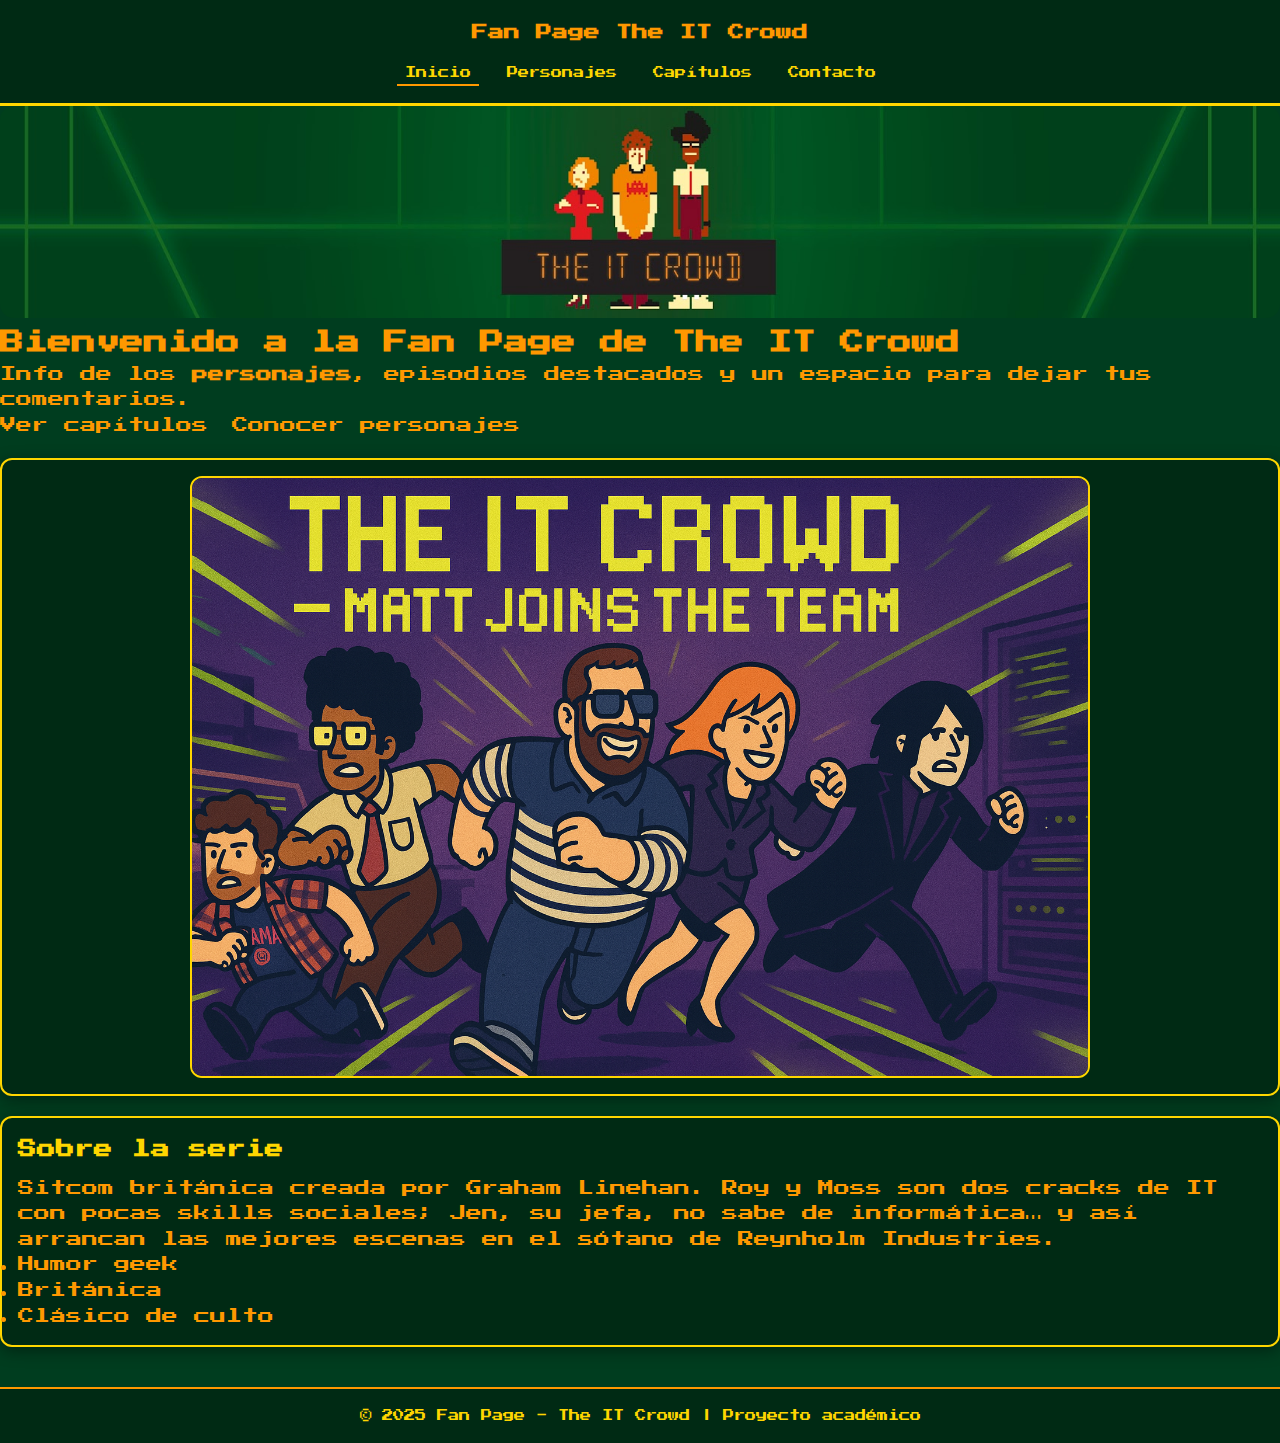
<file: index.html>
<!doctype html>
<html lang="es">
<head>
  <meta charset="utf-8" />
  <meta name="viewport" content="width=device-width, initial-scale=1" />
  <meta name="description" content="Fan page de The IT Crowd — Inicio" />
  <title>Inicio — Fan Page IT Crowd</title>
  <link rel="stylesheet" href="Style.css">
</head>
<body>
  <header>
    <div class="container topbar">
      <h1>Fan Page <span style="color:var(--text-muted)">The IT Crowd</span></h1>
      <nav aria-label="Navegación principal">
        <ul>
          <li><a href="index.html" class="activo">Inicio</a></li>
          <li><a href="Personajes.html">Personajes</a></li>
          <li><a href="Capitulos.html">Capítulos</a></li>
          <li><a href="contacto.html">Contacto</a></li>
        </ul>
      </nav>
    </div>
  </header>

  <main class="container mt-3">
    <!-- Banner superior -->
    <section class="hero" style="padding:0; position:relative; overflow:hidden;">
      <img src="./imagenes/banner.jpg" alt="Banner The IT Crowd" style="border-radius:14px; width:100%; height:auto;">
    </section>

    <!-- Hero con texto -->
    <section class="hero mt-3">
      <h2>Bienvenido a la Fan Page de <strong>The IT Crowd</strong></h2>
      <p>
        Info de los <strong>personajes</strong>, episodios destacados y un espacio para dejar tus comentarios.
      </p>
      <div class="mt-2">
        <a class="btn btn-cta" href="Capitulos.html">Ver capítulos</a>
        <a class="btn btn-ghost" href="Personajes.html" style="margin-left:8px;">Conocer personajes</a>
      </div>
    </section>

    <!-- Imagen principal centrada y grande -->
    <section class="card mt-3 img-principal">
      <figure>
        <img src="./imagenes/grup_horizontal.png" alt="Matt estilo The IT Crowd, Reynholm Industries">
      </figure>
    </section>

    <!-- Tarjeta destacada -->
    <section class="card mt-3">
      <h3>Sobre la serie</h3>
      <p class="mt-1" style="color:var(--text-muted);">
        Sitcom británica creada por Graham Linehan. Roy y Moss son dos cracks de IT con pocas skills sociales; Jen, su jefa,
        no sabe de informática… y así arrancan las mejores escenas en el sótano de Reynholm Industries.
      </p>
      <ul class="tags">
        <li>Humor geek</li>
        <li>Británica</li>
        <li>Clásico de culto</li>
      </ul>
    </section>
  </main>

  <footer>
    <p>© 2025 Fan Page - The IT Crowd | Proyecto académico</p>
  </footer>
</body>
</html>
</file>
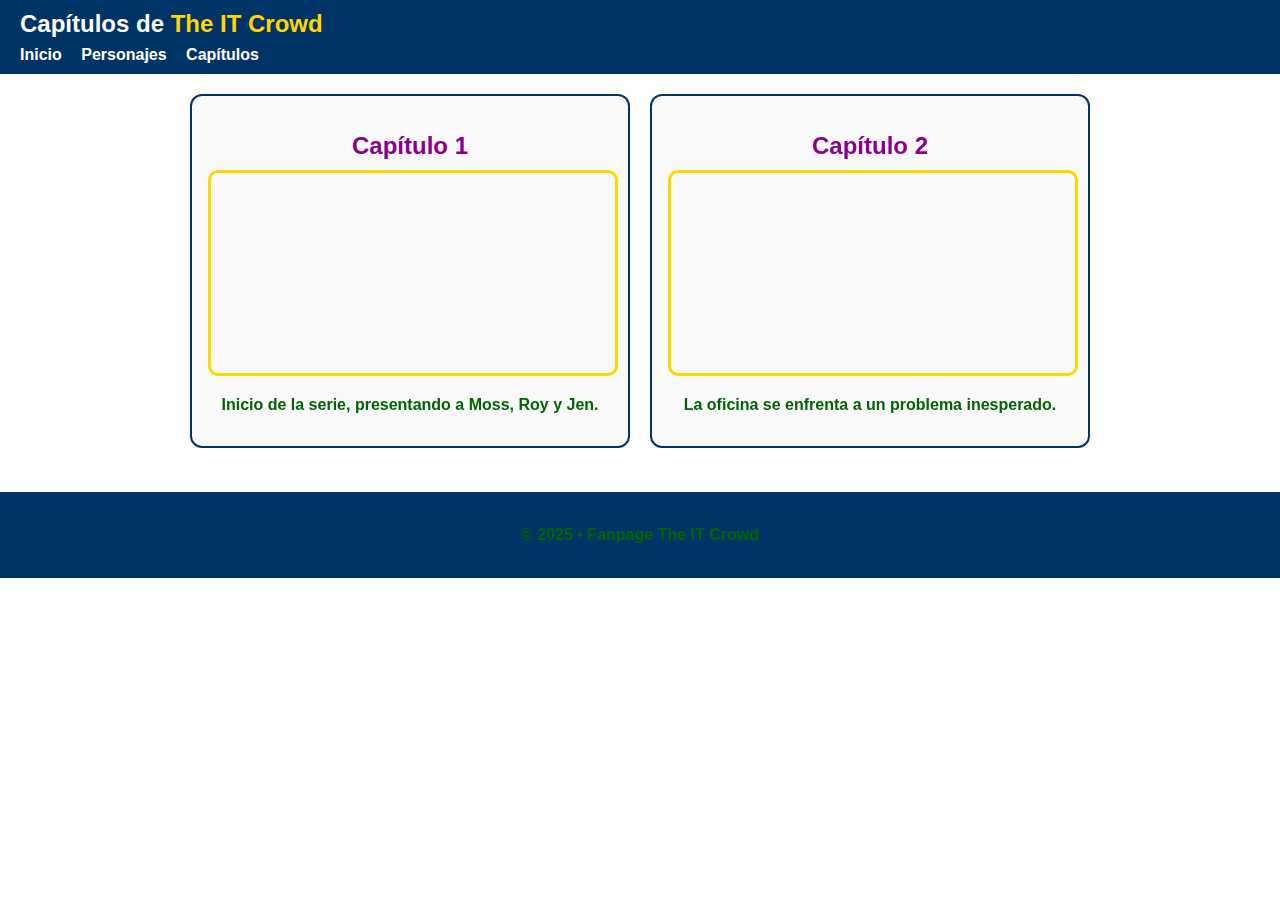
<file: Capitulos.html>
<!DOCTYPE html>
<html lang="es">
<head>
  <meta charset="UTF-8">
  <meta name="viewport" content="width=device-width, initial-scale=1.0">
  <title>Capítulos — The IT Crowd</title>
  <style>
    body {
      font-family: Arial, sans-serif;
      background-color: white;
      color: #222;
      margin: 0;
    }
    header {
      background-color: #003366; /* Azul */
      color: #fff;
      padding: 10px 20px;
    }
    header h1 {
      margin: 0;
      font-size: 1.5rem;
    }
    header span {
      color: #FFD700; /* Amarillo */
      font-weight: bold;
    }
    nav {
      margin-top: 8px;
    }
    nav a {
      color: #fff;
      text-decoration: none;
      margin-right: 15px;
      font-weight: bold;
    }
    nav a:hover {
      text-decoration: underline;
    }
    main {
      max-width: 900px;
      margin: auto;
      padding: 20px;
      display: grid;
      grid-template-columns: repeat(auto-fit, minmax(300px, 1fr));
      gap: 20px;
    }
    .card {
      background: #f9f9f9;
      border: 2px solid #003366; /* Azul */
      border-radius: 12px;
      padding: 16px;
      text-align: center;
    }
    h2 {
      color: #8B008B; /* Morado */
      margin-bottom: 10px;
    }
    iframe {
      width: 100%;
      height: 200px;
      border-radius: 10px;
      border: 3px solid #FFD700; /* Amarillo */
    }
    p {
      font-weight: bold;
      color: #006400; /* Verde */
    }
    footer {
      margin-top: 24px;
      text-align: center;
      color: #fff;
      background: #003366; /* Azul */
      padding: 18px;
    }
  </style>
</head>
<body>
  <header>
    <h1>Capítulos de <span>The IT Crowd</span></h1>
    <nav>
      <a href="index.html">Inicio</a>
      <a href="personajes.html">Personajes</a>
      <a href="capitulos.html">Capítulos</a>
    </nav>
  </header>

  <main>
    <div class="card">
      <h2>Capítulo 1</h2>
      <iframe src="https://www.youtube.com/embed/erRNcPgh-FA" title="Capítulo 1 - The IT Crowd" frameborder="0" allowfullscreen></iframe>
      <p>Inicio de la serie, presentando a Moss, Roy y Jen.</p>
    </div>

    <div class="card">
      <h2>Capítulo 2</h2>
      <iframe src="https://www.youtube.com/embed/Z0dvAy1puIE" title="Capítulo 2 - The IT Crowd" frameborder="0" allowfullscreen></iframe>
      <p>La oficina se enfrenta a un problema inesperado.</p>
    </div>
  </main>

  <footer>
    <p>© 2025 • Fanpage The IT Crowd</p>
  </footer>
</body>
</html>
</file>
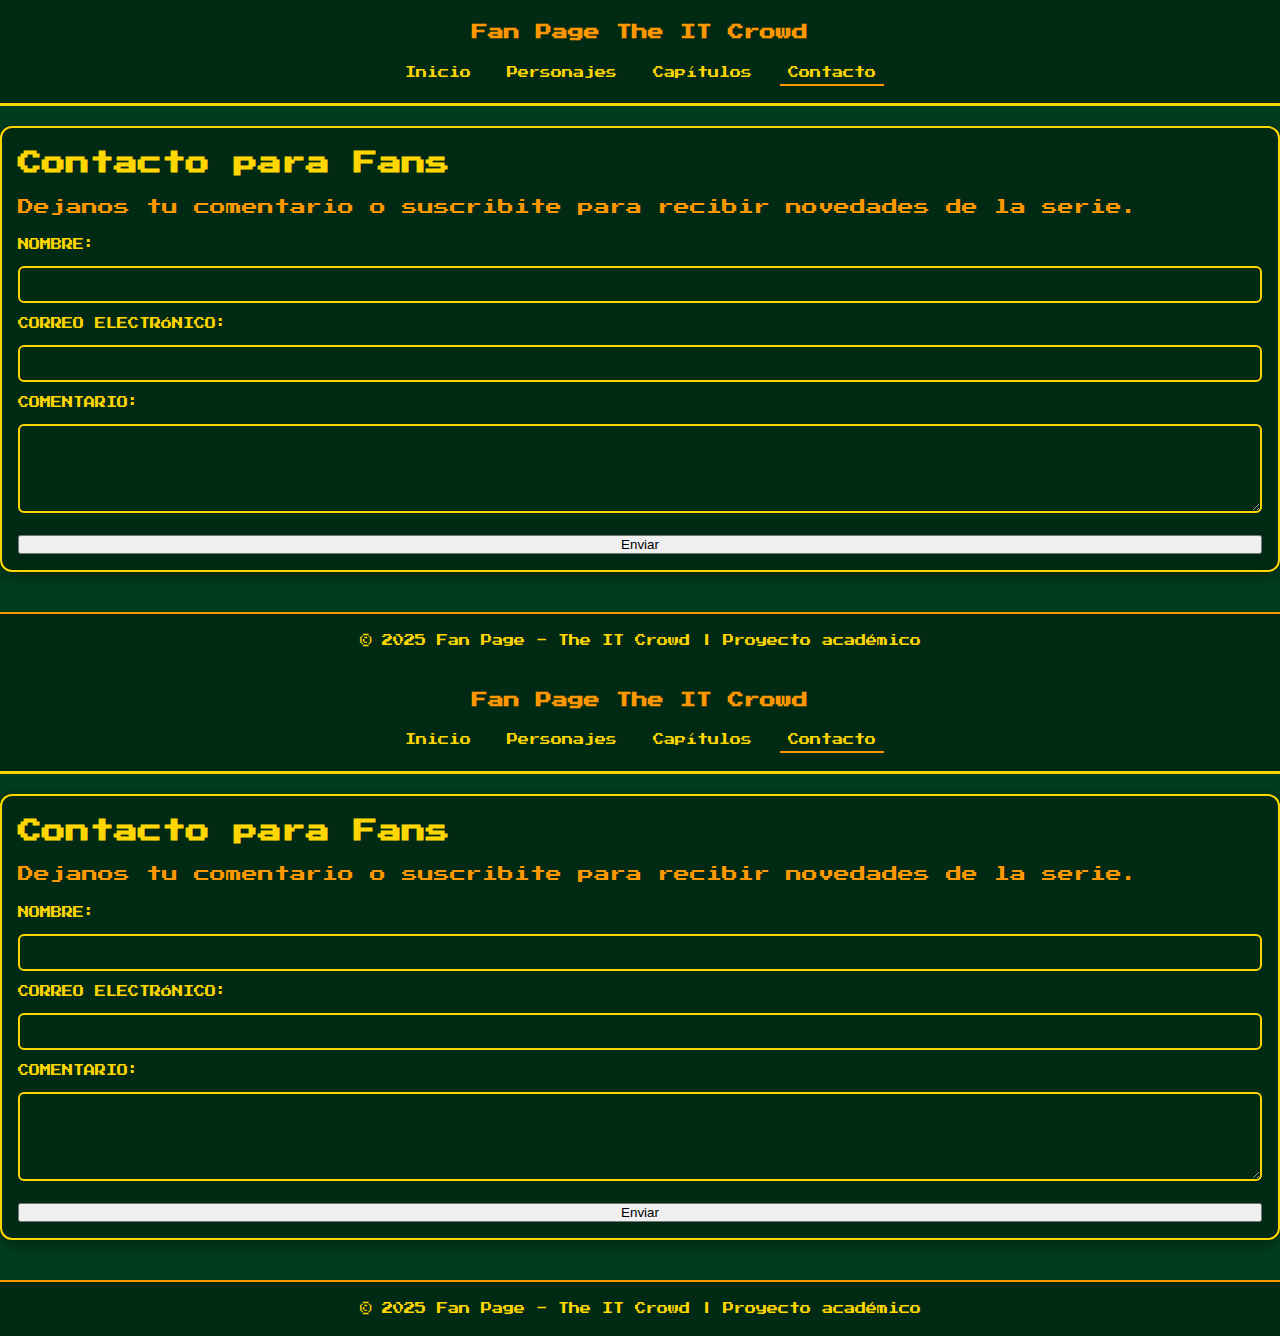
<file: contacto.html>
<!doctype html>
<html lang="es">
<head>
  <meta charset="utf-8" />
  <meta name="viewport" content="width=device-width, initial-scale=1" />
  <meta name="description" content="Fan page de The IT Crowd — Contacto" />
  <title>Contacto — Fan Page IT Crowd</title>
  <link rel="stylesheet" href="Style.css">
</head>
<body>
  <header>
    <h1>Fan Page The IT Crowd</h1>
    <nav>
      <ul>
        <li><a href="index.html">Inicio</a></li>
        <li><a href="Personajes.html">Personajes</a></li>
        <li><a href="Capitulos.html">Capítulos</a></li>
        <li><a href="contacto.html" class="activo">Contacto</a></li>
      </ul>
    </nav>
  </header>

  <main class="container">
    <section class="card">
      <h2>Contacto para Fans</h2>
      <p>
        Dejanos tu comentario o suscribite para recibir novedades de la serie.
      </p>

      <!-- IMPORTANTE: ahora va a gracias.html en vez de usar POST -->
      <form action="gracias.html" method="get" class="formulario">
        <label for="nombre">Nombre:</label>
        <input type="text" id="nombre" name="nombre" required>

        <label for="email">Correo electrónico:</label>
        <input type="email" id="email" name="email" required>

        <label for="comentario">Comentario:</label>
        <textarea id="comentario" name="comentario" rows="5"></textarea>

        <button type="submit" class="btn">Enviar</button>
      </form>
    </section>
  </main>

  <footer>
    <p>© 2025 Fan Page - The IT Crowd | Proyecto académico</p>
  </footer>
</body>
</html>
<!doctype html>
<html lang="es">
<head>
  <meta charset="utf-8" />
  <meta name="viewport" content="width=device-width, initial-scale=1" />
  <meta name="description" content="Fan page de The IT Crowd — Contacto" />
  <title>Contacto — Fan Page IT Crowd</title>
  <link rel="stylesheet" href="Style.css">
</head>
<body>
  <header>
    <h1>Fan Page The IT Crowd</h1>
    <nav>
      <ul>
        <li><a href="index.html">Inicio</a></li>
        <li><a href="Personajes.html">Personajes</a></li>
        <li><a href="Capitulos.html">Capítulos</a></li>
        <li><a href="contacto.html" class="activo">Contacto</a></li>
      </ul>
    </nav>
  </header>

  <main class="container">
    <section class="card">
      <h2>Contacto para Fans</h2>
      <p>
        Dejanos tu comentario o suscribite para recibir novedades de la serie.
      </p>

      <form action="gracias.html" method="get" class="formulario">
        <label for="nombre">Nombre:</label>
        <input type="text" id="nombre" name="nombre" required>

        <label for="email">Correo electrónico:</label>
        <input type="email" id="email" name="email" required>

        <label for="comentario">Comentario:</label>
        <textarea id="comentario" name="comentario" rows="5"></textarea>

        <button type="submit" class="btn">Enviar</button>
      </form>
    </section>
  </main>

  <footer>
    <p>© 2025 Fan Page - The IT Crowd | Proyecto académico</p>
  </footer>
</body>
</html>
</file>
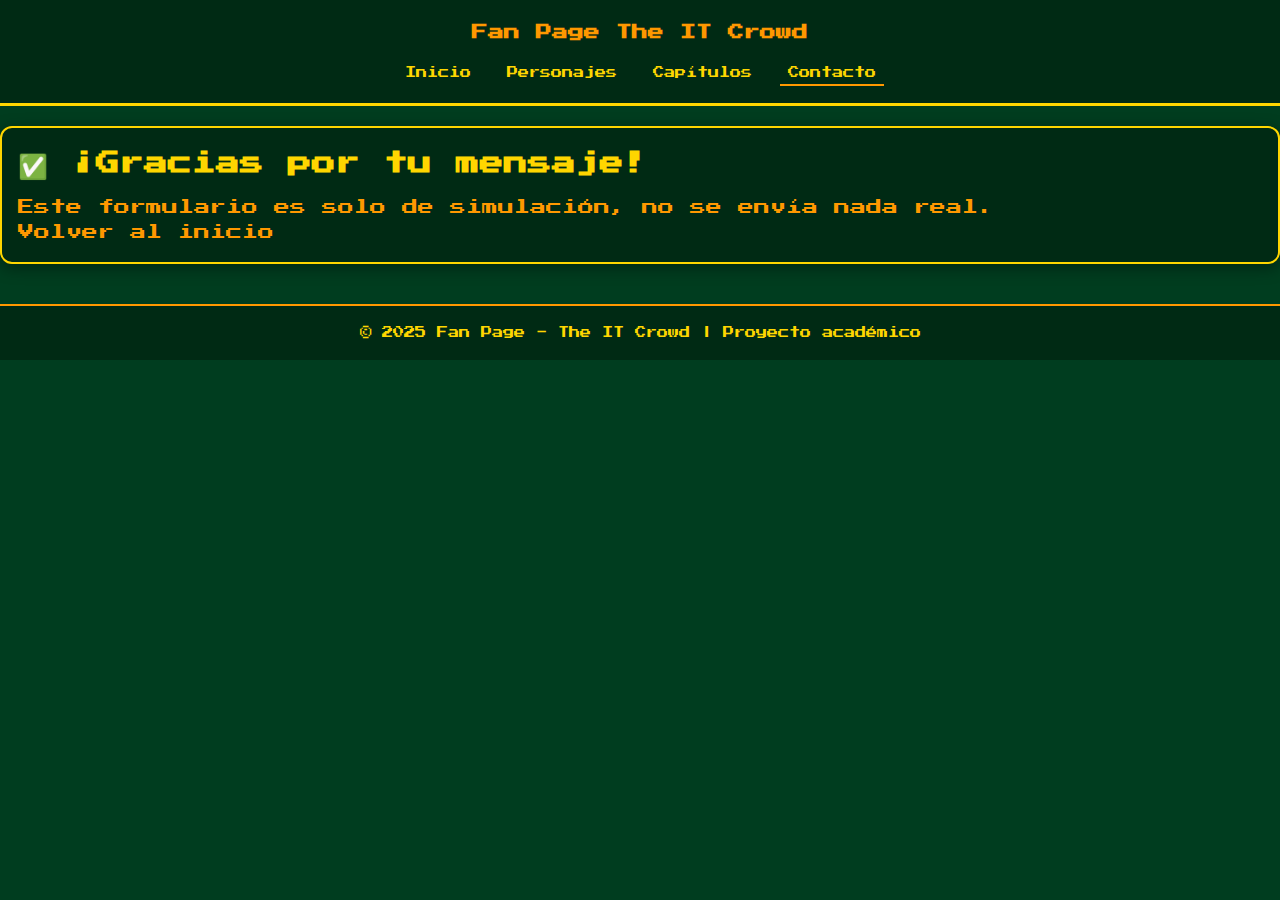
<file: gracias.html>
<!doctype html>
<html lang="es">
<head>
  <meta charset="utf-8">
  <meta name="viewport" content="width=device-width, initial-scale=1">
  <title>Gracias — Fan Page IT Crowd</title>
  <link rel="stylesheet" href="Style.css">
</head>
<body>
  <header>
    <h1>Fan Page The IT Crowd</h1>
    <nav>
      <ul>
        <li><a href="index.html">Inicio</a></li>
        <li><a href="Personajes.html">Personajes</a></li>
        <li><a href="Capitulos.html">Capítulos</a></li>
        <li><a href="contacto.html" class="activo">Contacto</a></li>
      </ul>
    </nav>
  </header>

  <main class="container mt-3">
    <section class="card">
      <h2>✅ ¡Gracias por tu mensaje!</h2>
      <p>Este formulario es solo de simulación, no se envía nada real.</p>
      <a href="index.html" class="btn btn-cta">Volver al inicio</a>
    </section>
  </main>

  <footer>
    <p>© 2025 Fan Page - The IT Crowd | Proyecto académico</p>
  </footer>
</body>
</html>
</file>
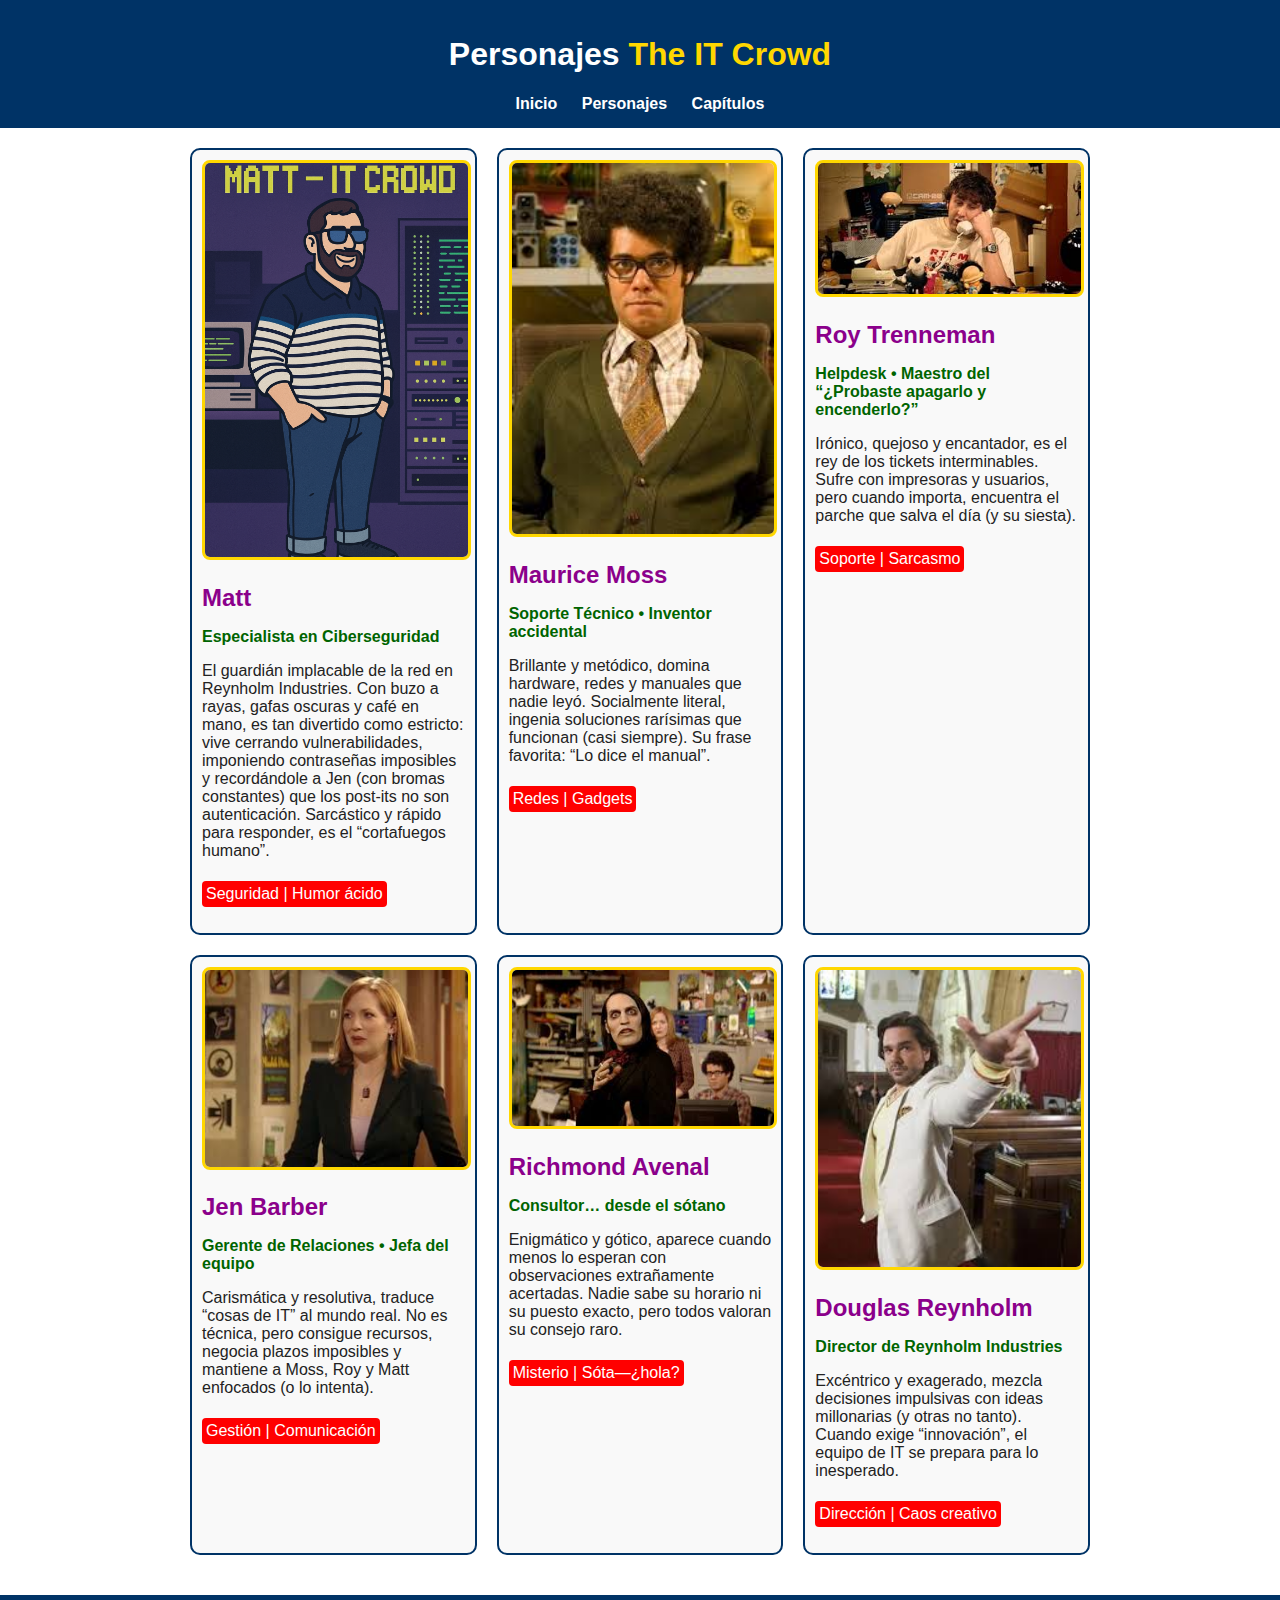
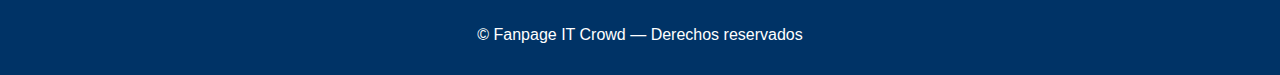
<file: Personajes.html>
<!doctype html>
<html lang="es">
<head>
  <meta charset="utf-8" />
  <meta name="viewport" content="width=device-width,initial-scale=1" />
  <title>Personajes — The IT Crowd</title>
  <style>
    body {
      font-family: Arial, sans-serif;
      background-color: white;
      color: #222;
      margin: 0;
    }
    header {
      background-color: #003366; /* Azul oscuro */
      color: white;
      padding: 15px;
      text-align: center;
    }
    nav {
      margin-top: 10px;
    }
    nav a {
      color: white;
      text-decoration: none;
      font-weight: bold;
      margin: 0 10px;
    }
    nav a:hover {
      text-decoration: underline;
    }
    main {
      max-width: 900px;
      margin: auto;
      padding: 20px;
    }
    section {
      display: grid;
      grid-template-columns: repeat(auto-fit, minmax(250px, 1fr));
      gap: 20px;
    }
    article {
      border: 2px solid #003366; /* Azul */
      border-radius: 10px;
      padding: 10px;
      background-color: #f9f9f9;
    }
    article img {
      width: 100%;
      border-radius: 8px;
      border: 3px solid #FFD700; /* Amarillo */
    }
    h2 {
      color: #8B008B; /* Morado */
      margin-bottom: 5px;
    }
    p.role {
      font-weight: bold;
      color: #006400; /* Verde oscuro */
    }
    p.tags {
      color: white;
      background-color: #FF0000; /* Rojo */
      padding: 4px;
      border-radius: 4px;
      display: inline-block;
      margin-top: 5px;
    }
    footer {
      text-align: center;
      padding: 15px;
      background-color: #003366; /* Azul */
      color: white;
      margin-top: 20px;
    }
  </style>
</head>
<body>
  <header>
    <div class="wrap">
      <h1>Personajes <span style="color:#FFD700">The IT Crowd</span></h1>
      <nav aria-label="Navegación principal">
        <a href="index.html">Inicio</a>
        <a href="personajes.html">Personajes</a>
        <a href="capitulos.html">Capítulos</a>
      </nav>
    </div>
  </header>

  <main>
    <section>
      <article>
        <img src="Imagenes/Matt_ITcrowd.png" alt="Matt">
        <h2>Matt</h2>
        <p class="role">Especialista en Ciberseguridad</p>
        <p>El guardián implacable de la red en Reynholm Industries. Con buzo a rayas, gafas oscuras
          y café en mano, es tan divertido como estricto: vive cerrando vulnerabilidades, imponiendo
          contraseñas imposibles y recordándole a Jen (con bromas constantes) que los post-its no son
          autenticación. Sarcástico y rápido para responder, es el “cortafuegos humano”.
        </p>
        <p class="tags">Seguridad | Humor ácido</p>
      </article>

      <article>
        <img src="Imagenes/Maurice Moss.jpg" alt="Maurice Moss">
        <h2>Maurice Moss</h2>
        <p class="role">Soporte Técnico • Inventor accidental</p>
        <p>Brillante y metódico, domina hardware, redes y manuales que nadie leyó. Socialmente literal,
          ingenia soluciones rarísimas que funcionan (casi siempre). Su frase favorita: “Lo dice el manual”.
        </p>
        <p class="tags">Redes | Gadgets</p>
      </article>

      <article>
        <img src="Imagenes/Roy Trenneman.jpg" alt="Roy Trenneman">
        <h2>Roy Trenneman</h2>
        <p class="role">Helpdesk • Maestro del “¿Probaste apagarlo y encenderlo?”</p>
        <p>Irónico, quejoso y encantador, es el rey de los tickets interminables. Sufre con impresoras y usuarios,
          pero cuando importa, encuentra el parche que salva el día (y su siesta).
        </p>
        <p class="tags">Soporte | Sarcasmo</p>
      </article>

      <article>
        <img src="Imagenes/Jen Barber.jpg" alt="Jen Barber">
        <h2>Jen Barber</h2>
        <p class="role">Gerente de Relaciones • Jefa del equipo</p>
        <p>Carismática y resolutiva, traduce “cosas de IT” al mundo real. No es técnica, pero consigue recursos,
          negocia plazos imposibles y mantiene a Moss, Roy y Matt enfocados (o lo intenta).
        </p>
        <p class="tags">Gestión | Comunicación</p>
      </article>

      <article>
        <img src="Imagenes/Richmond Avenal.jpg" alt="Richmond Avenal">
        <h2>Richmond Avenal</h2>
        <p class="role">Consultor… desde el sótano</p>
        <p>Enigmático y gótico, aparece cuando menos lo esperan con observaciones extrañamente acertadas.
          Nadie sabe su horario ni su puesto exacto, pero todos valoran su consejo raro.
        </p>
        <p class="tags">Misterio | Sóta—¿hola?</p>
      </article>

      <article>
        <img src="Imagenes/Douglas Reynholm.jpg" alt="Douglas Reynholm">
        <h2>Douglas Reynholm</h2>
        <p class="role">Director de Reynholm Industries</p>
        <p>Excéntrico y exagerado, mezcla decisiones impulsivas con ideas millonarias (y otras no tanto).
          Cuando exige “innovación”, el equipo de IT se prepara para lo inesperado.
        </p>
        <p class="tags">Dirección | Caos creativo</p>
      </article>
    </section>
  </main>

  <footer>
    <p>© Fanpage IT Crowd — Derechos reservados</p>
  </footer>
</body>
</html>
</file>
<file: Style.css>
/* =========================================================
   Fan Page IT Crowd — Estilo Banner Retro
   ========================================================= */

/* Fuente retro pixelada (Google Fonts) */
@import url('https://fonts.googleapis.com/css2?family=Press+Start+2P&display=swap');

:root{
  --green:#003d1f;        /* Verde Matrix fondo */
  --green-dark:#002a14;   /* Verde más oscuro */
  --orange:#ff9800;       /* Naranja brillante letras */
  --yellow:#ffd600;       /* Amarillo IT Crowd */
  --white:#ffffff;
  --shadow: 0 4px 16px rgba(0,0,0,.4);
}

/* Reset */
*{ box-sizing:border-box; margin:0; padding:0; }
body{
  font-family: 'Press Start 2P', monospace;
  background: var(--green);
  color: var(--orange);
  line-height: 1.6;
}
a{ text-decoration:none; color: inherit; }

/* Header */
header{
  background: var(--green-dark);
  text-align:center;
  padding: 20px 0;
  border-bottom: 3px solid var(--yellow);
}
header h1{
  font-size: 1rem;
  color: var(--orange);
}
nav ul{ list-style:none; display:flex; justify-content:center; gap:20px; margin-top:12px; }
nav a{
  font-size: .7rem;
  color: var(--yellow);
  padding:6px 8px;
  transition: color .2s ease, border .2s ease;
}
nav a:hover{ color: var(--white); }
nav a.activo{ border-bottom: 2px solid var(--orange); }

/* Banner hero */
.hero-banner{
  margin: 20px auto;
  max-width: 900px;
  border-radius: 12px;
  overflow:hidden;
  box-shadow: var(--shadow);
}

/* Cards */
.card{
  background: var(--green-dark);
  border: 2px solid var(--yellow);
  border-radius: 12px;
  padding: 16px;
  margin-top: 20px;
  color: var(--orange);
  box-shadow: var(--shadow);
}
.card h2, .card h3{ color: var(--yellow); margin-bottom:12px; }

/* Footer */
footer{
  margin-top: 40px;
  background: var(--green-dark);
  color: var(--yellow);
  text-align:center;
  padding: 18px;
  border-top: 2px solid var(--orange);
  font-size: .7rem;
}
/* --------- Formularios estilo retro --------- */
.formulario{
  display:flex;
  flex-direction:column;
  gap:12px;
  margin-top:16px;
}
.formulario label{
  color: var(--yellow);
  font-size: .7rem;
  text-transform: uppercase;
}
.formulario input,
.formulario textarea{
  background: var(--green-dark);
  border: 2px solid var(--yellow);
  border-radius: 6px;
  padding: 10px;
  color: var(--orange);
  font-family: 'Press Start 2P', monospace;
  font-size: .8rem;
}
.formulario input:focus,
.formulario textarea:focus{
  outline:none;
  border-color: var(--orange);
}
.formulario button{
  margin-top:10px;
}
/* --------- Grid capítulos --------- */
.grid{
  display: grid;
  grid-template-columns: repeat(auto-fit, minmax(300px, 1fr));
  gap: 20px;
  margin-top: 20px;
}

.card iframe{
  width: 100%;
  height: 200px;
  border-radius: 8px;
  margin-top: 10px;
}
/* --------- Canal oficial --------- */
.canal-oficial{
  margin: 40px auto;
  text-align: center;
}
.canal-oficial a{
  display: inline-flex;
  align-items: center;
  gap: 12px;
  background: var(--blue);
  color: #fff;
  padding: 14px 20px;
  border-radius: 12px;
  font-weight: bold;
  font-size: 0.9rem;
  text-decoration: none;
  transition: background .2s ease, transform .2s ease;
}
.canal-oficial a:hover{
  background: var(--red);
  transform: scale(1.05);
}
.canal-oficial img{
  width: 60px;
  height: 60px;
  border-radius: 50%;
  background: #fff;
  padding: 4px;
}
/* Grid personajes */
.grid{
  display: grid;
  grid-template-columns: repeat(auto-fit, minmax(250px, 1fr));
  gap: 20px;
}

/* Imágenes personajes */
.card img{
  border-radius: 10px;
  border: 2px solid var(--blue);
  margin-bottom: 12px;
}
/* Imágenes dentro de las cards de personajes */
.card img {
  max-width: 220px;   /* limita el ancho máximo */
  height: auto;       /* mantiene la proporción */
  display: block;     
  margin: 0 auto 12px auto;  /* centrado + espacio abajo */
  border-radius: 8px; /* esquinas redondeadas */
}
/* Imágenes de personajes con mismo tamaño fijo */
.card img {
  width: 220px;        /* ancho fijo */
  height: 280px;       /* alto fijo */
  object-fit: cover;   /* recorta manteniendo proporciones */
  display: block;
  margin: 0 auto 12px auto; /* centrado en la card */
  border-radius: 8px;
  border: 2px solid var(--yellow); /* opcional: borde uniforme */
}
/* Imagen principal en index */
.img-principal img {
  width: 100%;          /* ocupa todo el ancho de la card */
  max-width: 900px;     /* límite para pantallas muy grandes */
  height: auto;
  display: block;
  margin: 0 auto;
  border-radius: 12px;
}
</file>
